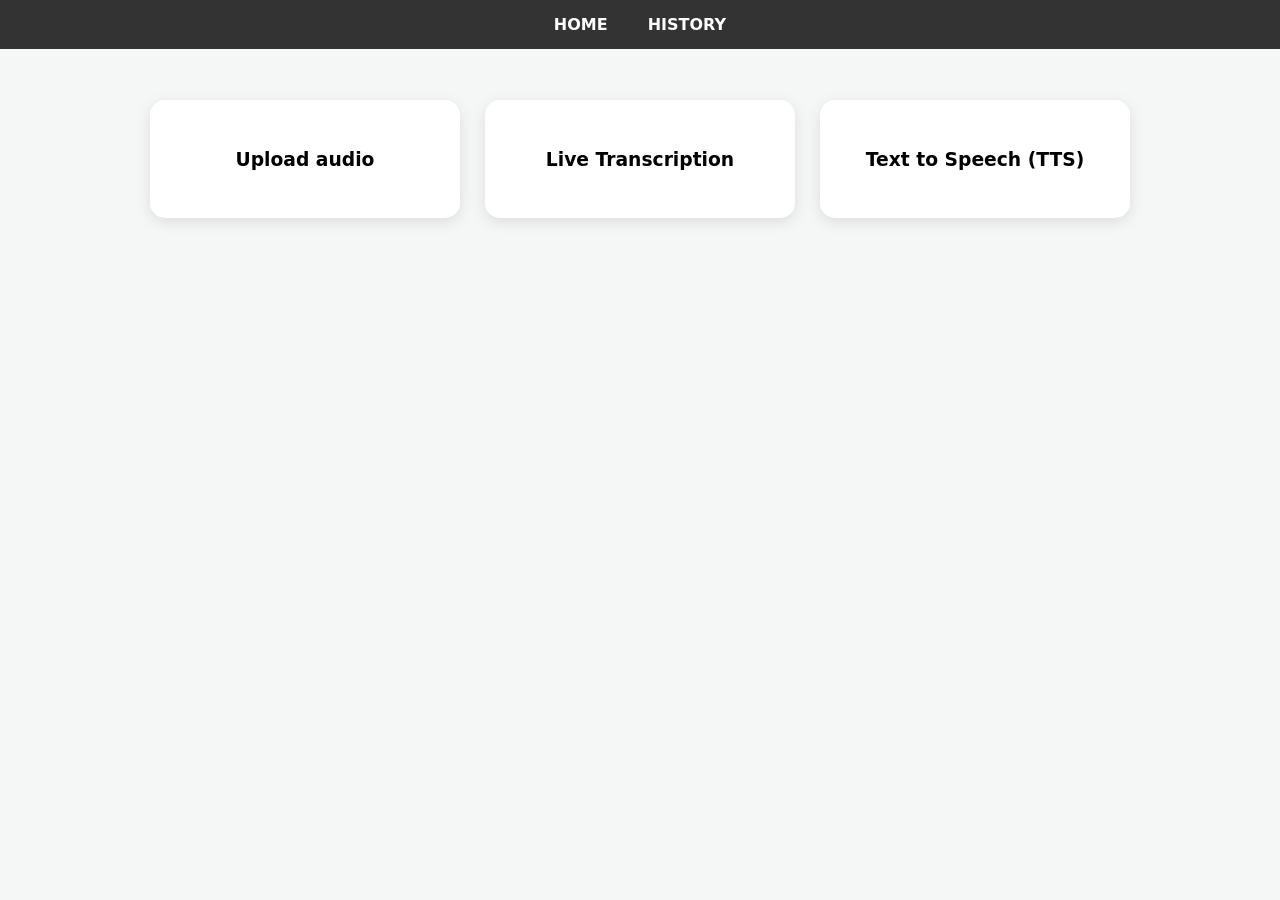
<file: frontend/public/index.html>
<!DOCTYPE html>
<html>
<head>
    <title>Transcription System</title>
    <link rel="stylesheet" href="css/style.css">
</head>
<body>
    <nav><a href="index.html">HOME</a><a href="history.html">HISTORY</a></nav>
    <div class="card-container">
        <div class="choice-card" onclick="location.href='upload.html'"><h3>Upload audio</h3></div>
        <div class="choice-card" onclick="location.href='live.html'"><h3>Live Transcription</h3></div>
        <div class="choice-card" onclick="location.href='tts.html'"><h3>Text to Speech (TTS)</h3></div>
    </div>
</body>
</html>
</file>
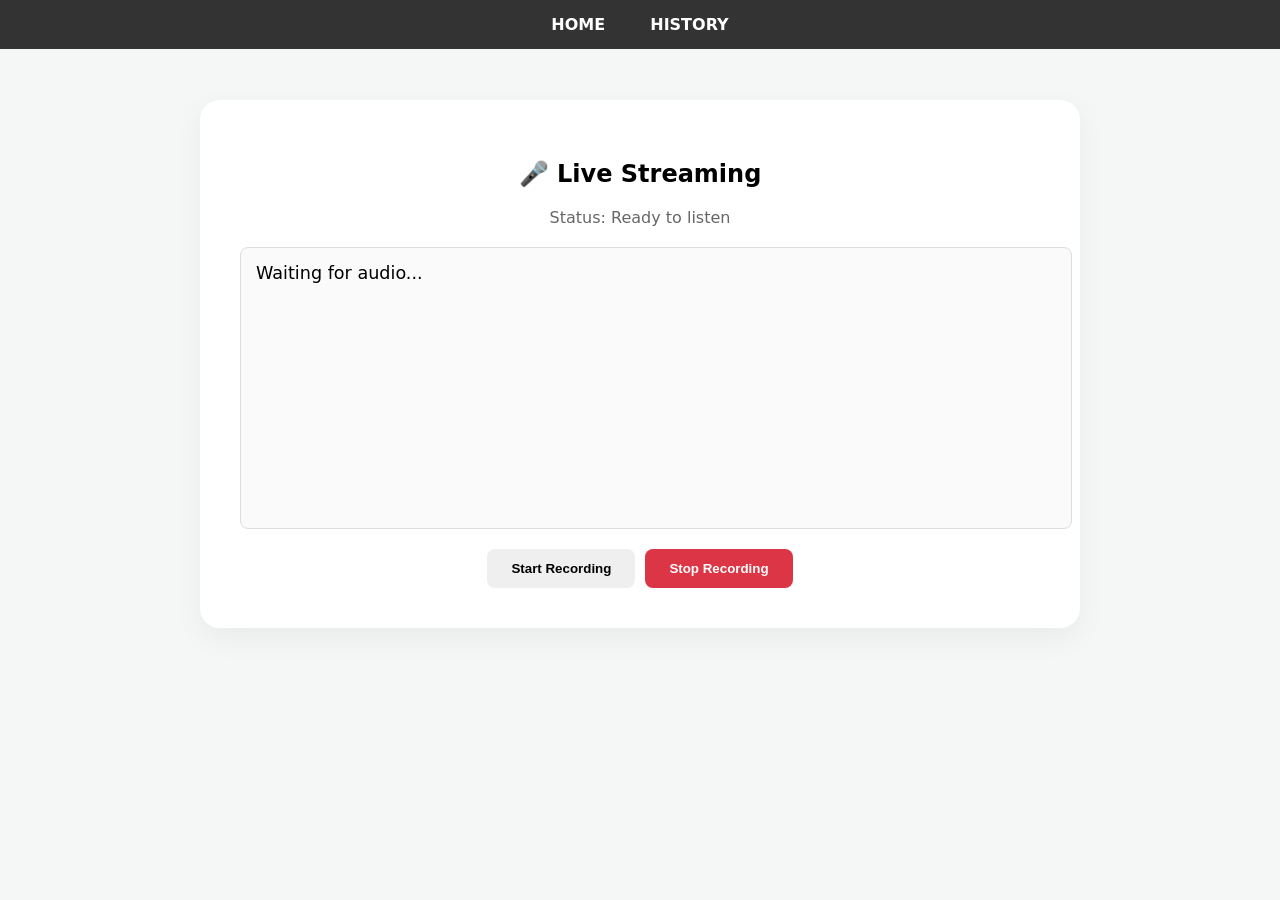
<file: frontend/public/live.html>
<!DOCTYPE html>
<html lang="en">
<head>
    <meta charset="UTF-8">
    <title>Live Transcription</title>
    <link rel="stylesheet" href="css/style.css">
</head>
<body>
    <nav>
        <a href="index.html">HOME</a>
        <a href="history.html">HISTORY</a>
    </nav>

    <div class="container" style="text-align: center;">
        <h2>🎤 Live Streaming</h2>
        <p id="liveStatus" style="color: #666;">Status: Ready to listen</p>
        
        <div id="liveDisplay" style="width: 100%; height: 250px; border: 1px solid #ddd; margin-top: 20px; padding: 15px; overflow-y: auto; text-align: left; background: #fafafa; border-radius: 8px; font-size: 1.1rem;">
            Waiting for audio...
        </div>

        <div style="margin-top: 20px; display: flex; gap: 10px; justify-content: center;">
            <button id="startBtn" onclick="startLive()" class="btn btn-success" style="width: auto;">Start Recording</button>
            <button id="stopBtn" onclick="stopLive()" class="btn btn-danger" style="width: auto;" disabled>Stop Recording</button>
        </div>
    </div>

    <script src="js/stt/stt_live.js"></script>
</body>
</html>
</file>
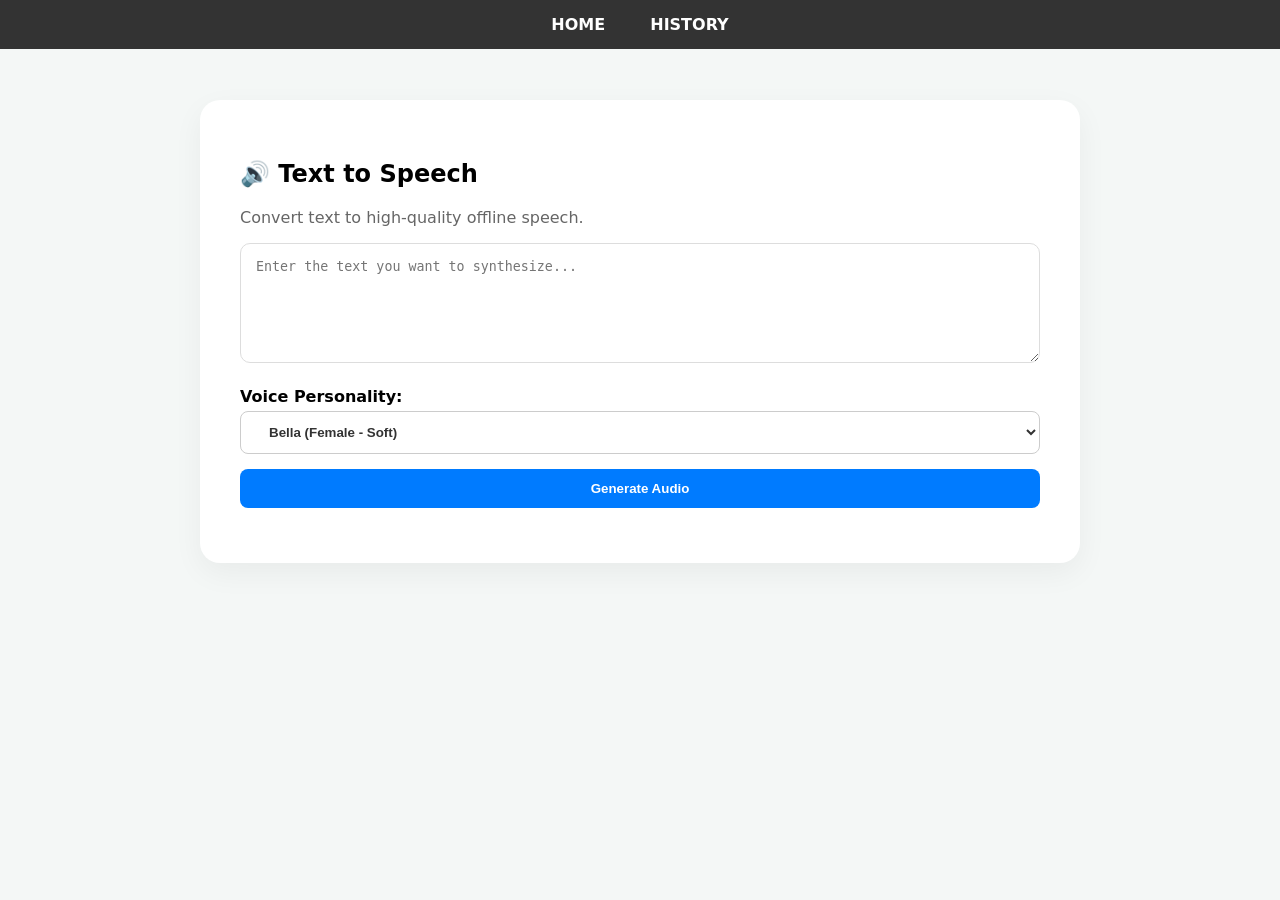
<file: frontend/public/tts.html>
<!DOCTYPE html>
<html lang="en">
<head>
    <meta charset="UTF-8">
    <title>Text to Speech</title>
    <link rel="stylesheet" href="css/style.css">
</head>
<body>
    <nav>
        <a href="index.html">HOME</a>
        <a href="history.html">HISTORY</a>
    </nav>

    <div class="container">
    <h2>🔊 Text to Speech</h2>
    <p style="color: #666;">Convert text to high-quality offline speech.</p>
    
    <textarea id="ttsInput" placeholder="Enter the text you want to synthesize..."></textarea>
    
    <div class="voice-selection" style="margin-bottom: 15px; text-align: left;">
        <label for="voiceSelect" style="display: block; margin-bottom: 5px; font-weight: bold;">Voice Personality:</label>
        <select id="voiceSelect" class="btn" style="width: 100%; background: white; border: 1px solid #ccc; color: #333;">
            <option value="af_bella">Bella (Female - Soft)</option>
            <option value="am_fenrir">Fenrir (Male - Deep)</option>
            <option value="af_nicole">Nicole (Female - Clear)</option>
            <option value="am_adam">Adam (Male - Standard)</option>
            <option value="af_sky">Sky (Female - Youthful)</option>
        </select>
    </div>
    
    <button onclick="generateSpeech()" id="genBtn" class="btn btn-primary">
        Generate Audio
    </button>
    
    <div id="status" style="margin-top: 15px; color: var(--primary); font-weight: bold;"></div>
    
    <audio id="audioPlayer" controls style="width: 100%; margin-top: 20px; display: none;"></audio>
</div>

    <script src="js/tts/tts_logic.js"></script>
</body>
</html>
</file>
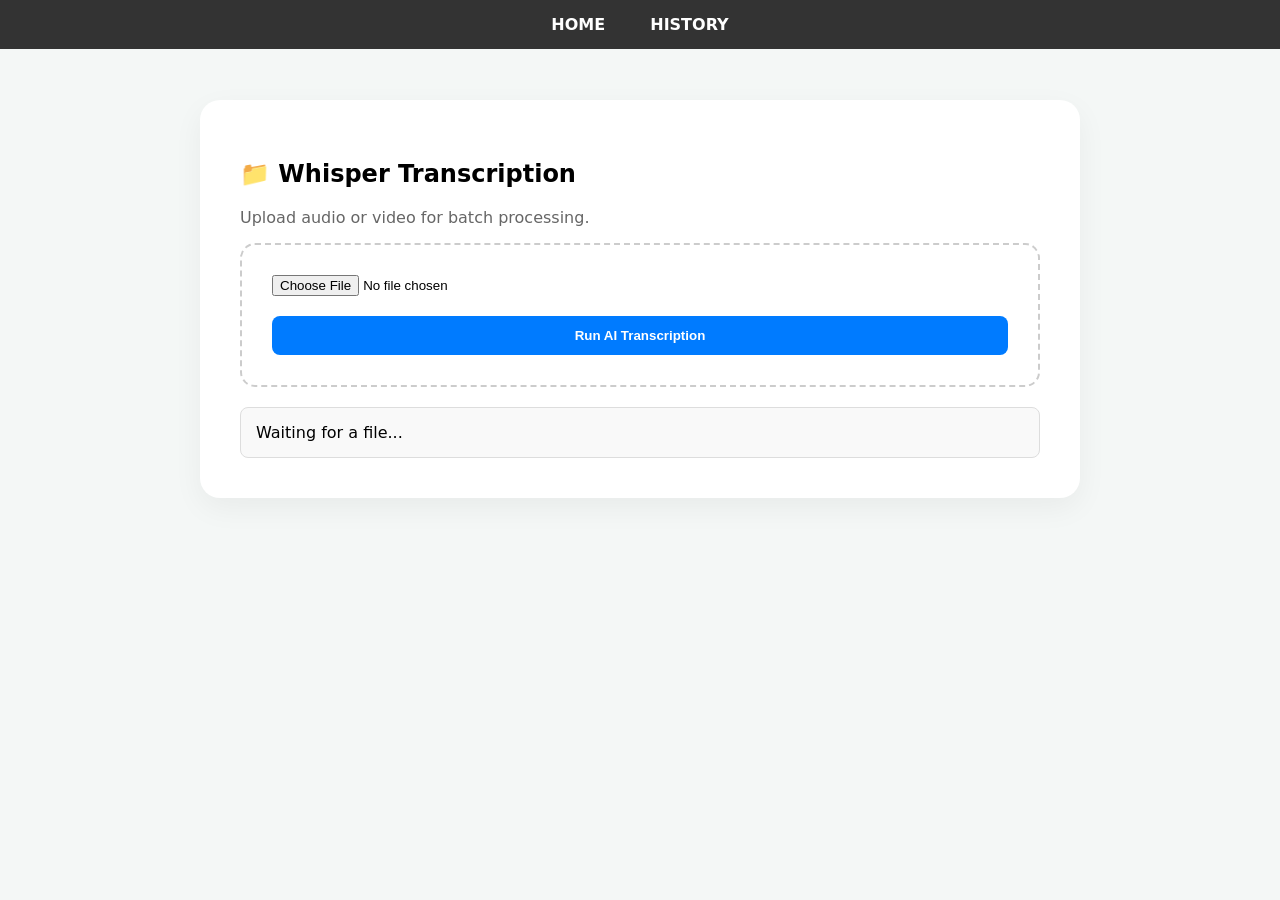
<file: frontend/public/upload.html>
<!DOCTYPE html>
<html lang="en">
<head>
    <meta charset="UTF-8">
    <title>Upload files for transcription</title>
    <link rel="stylesheet" href="css/style.css">
</head>
<body>
    <nav>
        <a href="index.html">HOME</a>
        <a href="history.html">HISTORY</a>
    </nav>

    <div class="container">
        <div id="statusTag" class="status-pill" style="display: none;"></div>
        <h2>📁 Whisper Transcription</h2>
        <p style="color: #666;">Upload audio or video for batch processing.</p>

        <div style="border: 2px dashed #ccc; padding: 30px; border-radius: 15px; text-align: center;">
            <input type="file" id="fileInput" accept="audio/*,video/*" style="width: 100%; margin-bottom: 20px;">
            <button id="mainBtn" onclick="handleWorkflow()" class="btn btn-primary">
                Run AI Transcription
            </button>
            <div id="progressLine" class="loader-line"></div>
        </div>

        <div id="resultBox" style="margin-top: 20px; padding: 15px; background: #f9f9f9; border-radius: 8px; border: 1px solid #ddd;">
            Waiting for a file...
        </div>
    </div>

    <script src="js/stt/stt_upload.js"></script>
</body>
</html>
</file>
<file: frontend/public/css/style.css>
/* :root {
    --primary: #007bff;
    --success: #28a745;
    --danger: #dc3545;
    --bg: #f4f7f6;
    --white: #ffffff;
    --dark: #333;
}

body {
    font-family: 'Segoe UI', 'Inter', system-ui, sans-serif;
    background: var(--bg);
    margin: 0;
    display: flex;
    flex-direction: column;
    align-items: center;
    padding-top: 80px;
}

nav {
    background: var(--dark);
    width: 100%;
    padding: 15px;
    text-align: center;
    position: fixed;
    top: 0;
    z-index: 1000;
}

nav a {
    color: white;
    margin: 0 20px;
    text-decoration: none;
    font-weight: bold;
}

.container {
    max-width: 900px;
    width: 90%;
    margin: 20px auto;
    background: var(--white);
    padding: 30px;
    border-radius: 12px;
    box-shadow: 0 4px 15px rgba(0,0,0,0.1);
}

.card-container {
    display: flex;
    gap: 30px;
    margin-top: 50px;
    flex-wrap: wrap;
    justify-content: center;
}

.choice-card {
    background: var(--white);
    padding: 40px;
    border-radius: 15px;
    width: 280px;
    text-align: center;
    cursor: pointer;
    transition: 0.3s;
    box-shadow: 0 4px 15px rgba(0,0,0,0.1);
    border: 2px solid transparent;
}

.choice-card:hover {
    transform: translateY(-10px);
    border-color: var(--primary);
    background: #f0f7ff;
}

/* Status and Loaders 
.status-pill {
    padding: 6px 16px;
    border-radius: 50px;
    font-size: 0.8rem;
    font-weight: 700;
    text-transform: uppercase;
    display: inline-block;
}

.status-processing { background: #fff3cd; color: #856404; animation: pulse 1.5s infinite; }
.status-done { background: #d4edda; color: #155724; }

@keyframes pulse { 0%, 100% { opacity: 1; } 50% { opacity: 0.5; } }

.loader-line {
    height: 4px;
    width: 100%;
    background: #eee;
    overflow: hidden;
    border-radius: 2px;
    display: none;
    margin-top: 20px;
}

.loader-line::after {
    content: '';
    display: block;
    height: 100%;
    width: 50%;
    background: var(--primary);
    animation: loading 1.5s infinite linear;
}

@keyframes loading { from { margin-left: -50%; } to { margin-left: 100%; } }

/* Forms and Inputs 
textarea {
    width: 100%;
    height: 150px;
    padding: 15px;
    border: 1px solid #ddd;
    border-radius: 8px;
    resize: none;
    box-sizing: border-box;
    font-size: 1rem;
}

.btn {
    padding: 12px 20px;
    border-radius: 8px;
    cursor: pointer;
    border: none;
    font-weight: bold;
    transition: 0.2s;
}

.btn-primary { background: var(--primary); color: white; width: 100%; }
.btn-success { background: var(--success); color: white; }
.btn-danger { background: var(--danger); color: white; }
.btn:disabled { opacity: 0.5; cursor: not-allowed; }

table { width: 100%; border-collapse: collapse; margin-top: 20px; }
th, td { padding: 12px; border-bottom: 1px solid #eee; text-align: left; } */


:root {
    --primary: #007bff;
    --success: #28a745;
    --danger: #dc3545;
    --bg: #f4f7f6;
    --dark: #333;
}

body {
    font-family: 'Segoe UI', system-ui, sans-serif;
    background: var(--bg);
    margin: 0;
    display: flex;
    flex-direction: column;
    align-items: center;
    padding-top: 100px;
}

nav {
    background: var(--dark);
    width: 100%;
    padding: 15px;
    text-align: center;
    position: fixed;
    top: 0;
    z-index: 1000;
}

nav a {
    color: white;
    margin: 0 20px;
    text-decoration: none;
    font-weight: bold;
}

.container {
    max-width: 800px;
    width: 90%;
    background: white;
    padding: 40px;
    border-radius: 20px;
    box-shadow: 0 10px 30px rgba(0,0,0,0.05);
}

.card-container {
    display: flex;
    gap: 25px;
    flex-wrap: wrap;
    justify-content: center;
}

.choice-card {
    background: white;
    padding: 30px;
    border-radius: 15px;
    width: 250px;
    text-align: center;
    cursor: pointer;
    transition: 0.3s;
    box-shadow: 0 4px 15px rgba(0,0,0,0.1);
}

.choice-card:hover {
    transform: translateY(-5px);
    border: 1px solid var(--primary);
}

.btn {
    padding: 12px 24px;
    border-radius: 8px;
    border: none;
    font-weight: 600;
    cursor: pointer;
    width: 100%;
}

.btn-primary { background: var(--primary); color: white; }
.btn-danger { background: var(--danger); color: white; }

textarea {
    width: 100%;
    height: 120px;
    padding: 15px;
    border: 1px solid #ddd;
    border-radius: 10px;
    margin-bottom: 20px;
    box-sizing: border-box;
}

.status-pill {
    padding: 5px 15px;
    border-radius: 20px;
    font-size: 0.8rem;
    font-weight: bold;
    margin-bottom: 10px;
    display: inline-block;
}

.status-processing { background: #fff3cd; color: #856404; }
.status-done { background: #d4edda; color: #155724; }

table { width: 100%; border-collapse: collapse; margin-top: 20px; }
th, td { padding: 12px; border-bottom: 1px solid #eee; text-align: left; }
</file>
